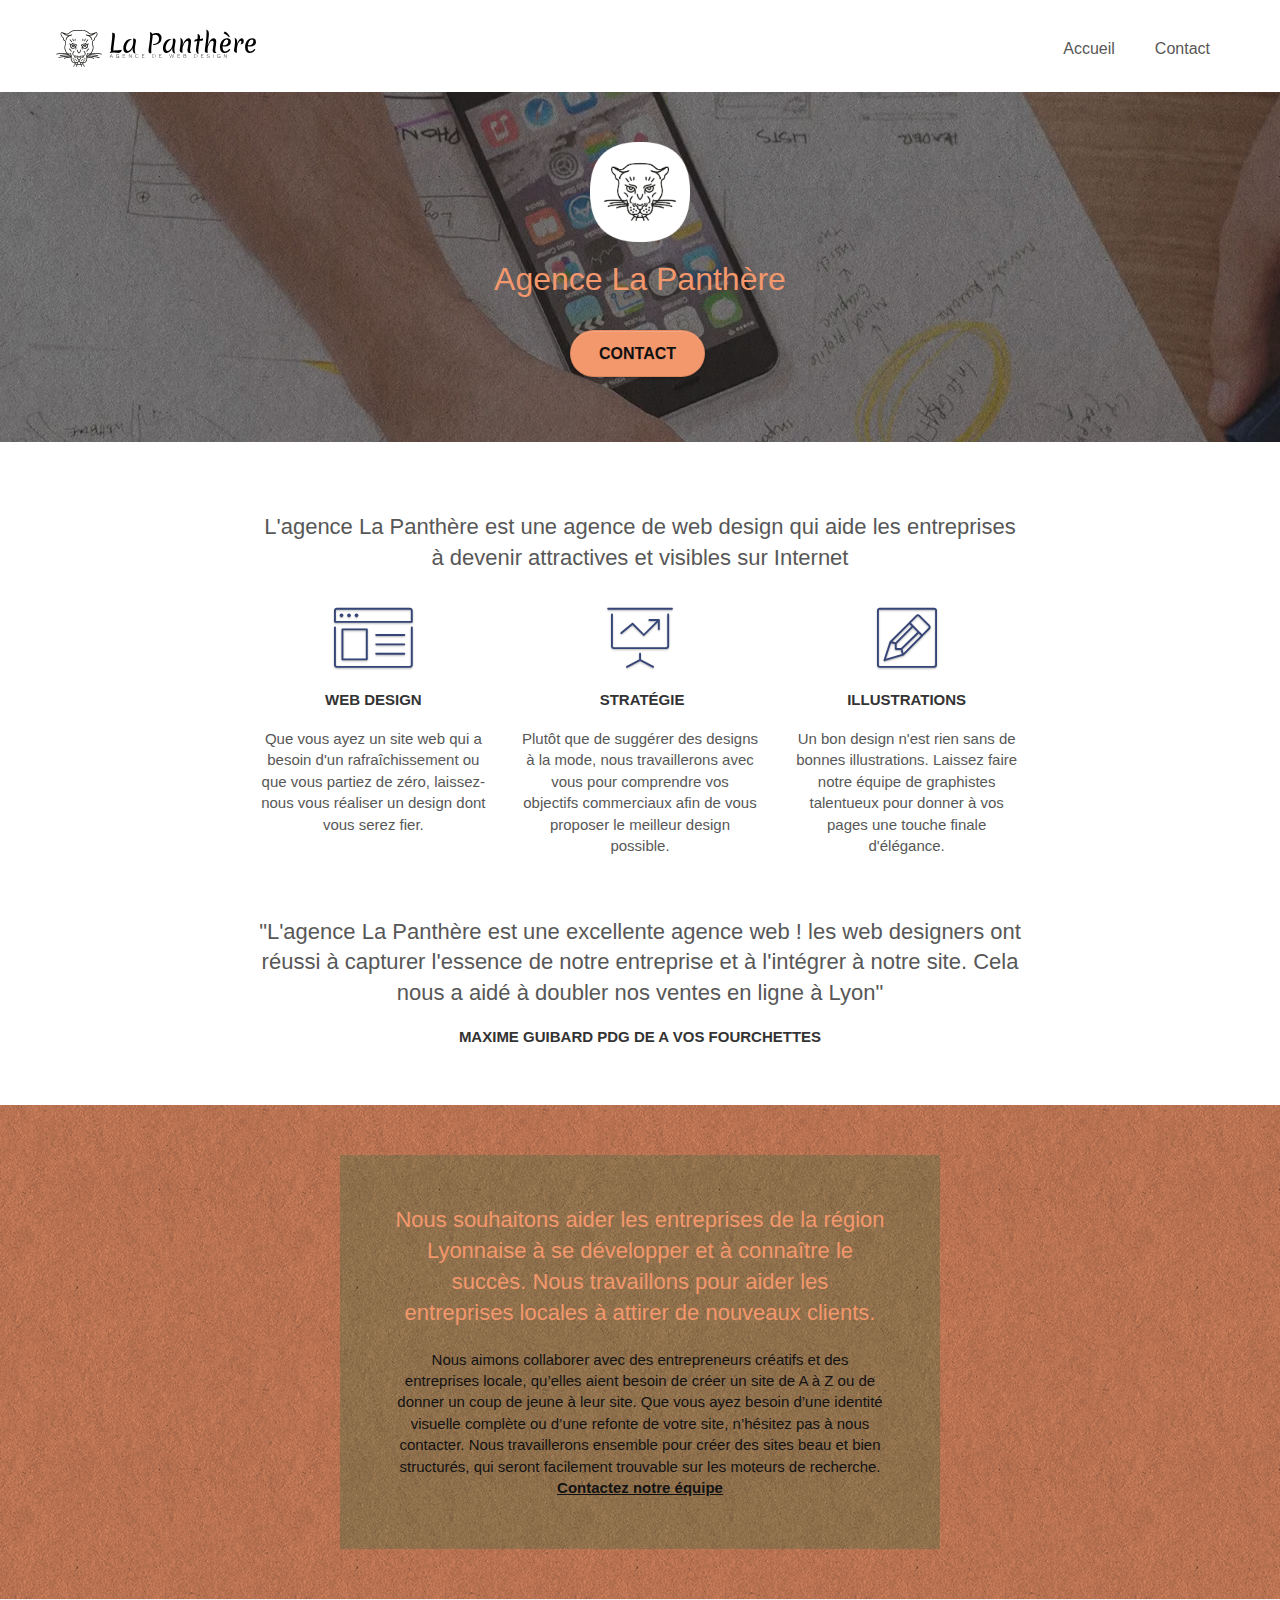
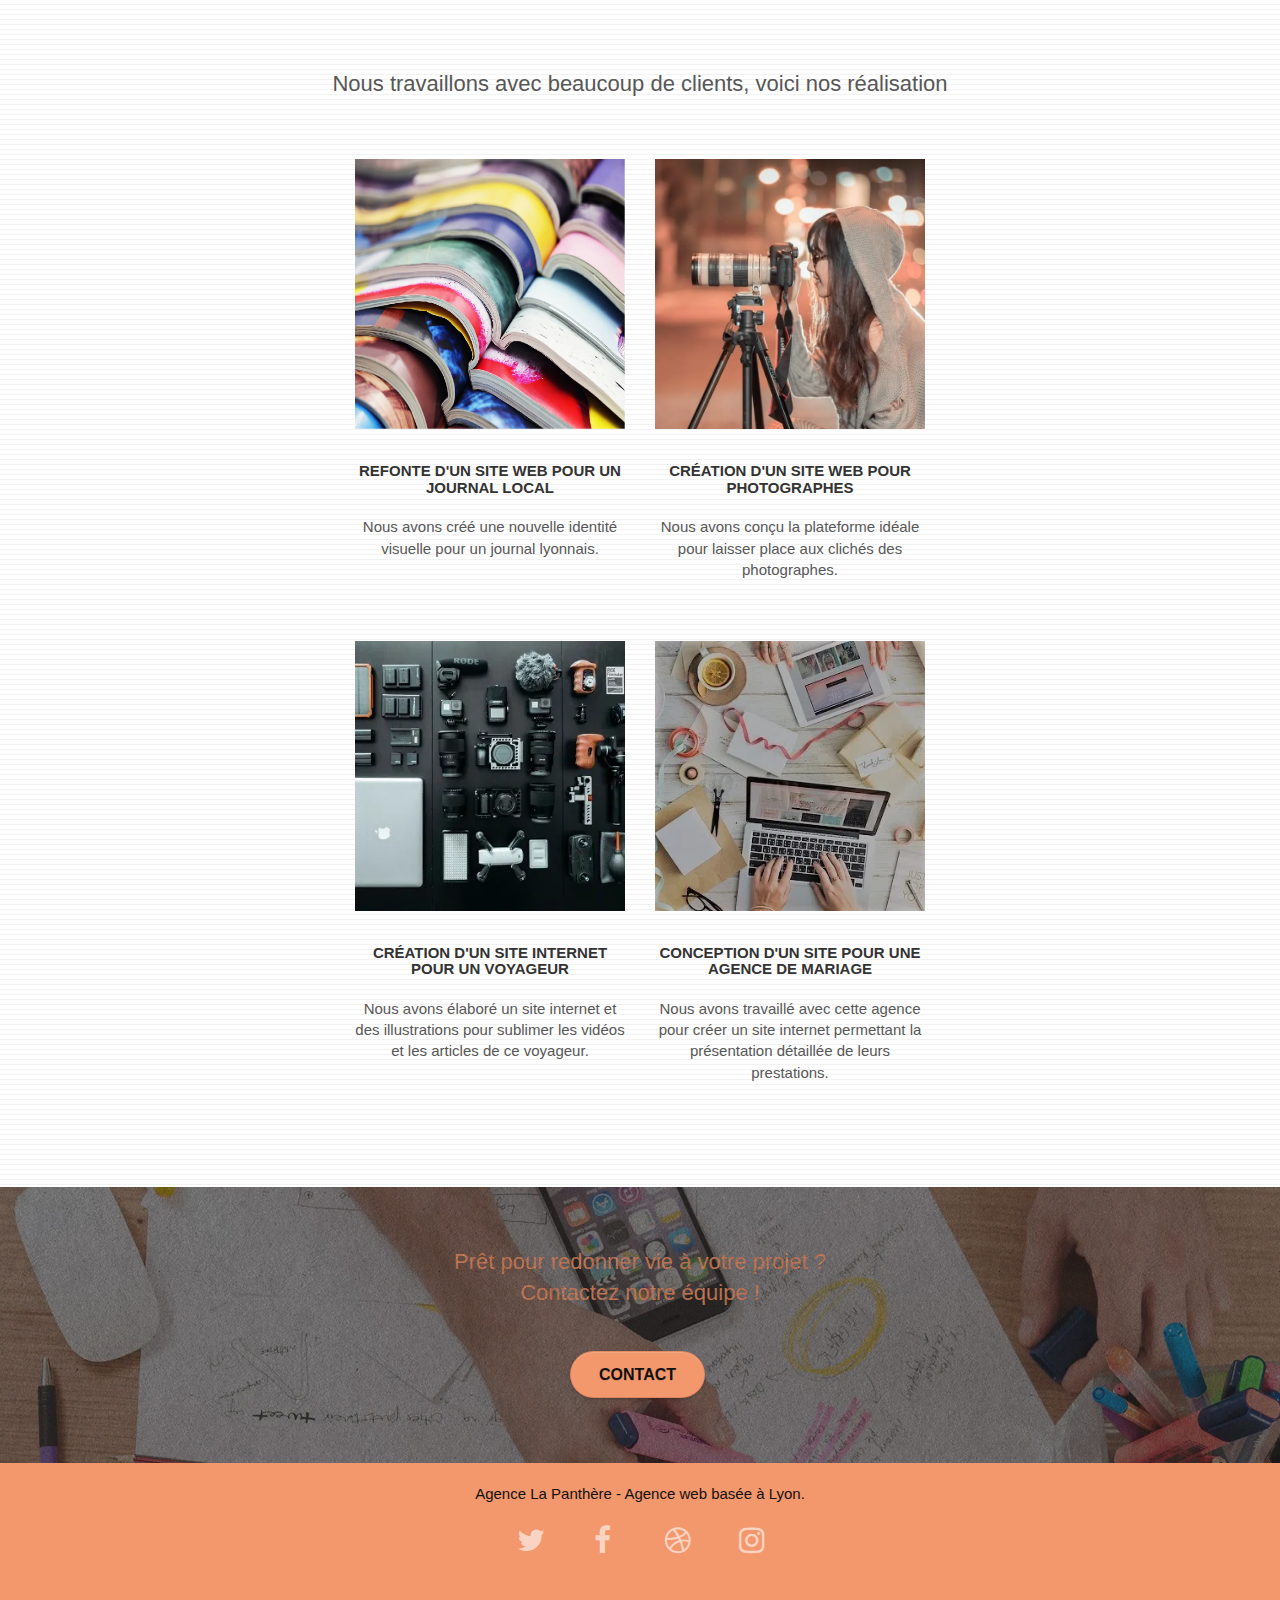
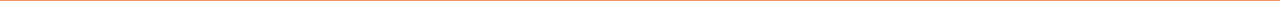
<file: index.html>
<!doctype html>
<html lang="fr">

<head>
	<meta charset="utf-8">
	<meta name="keywords" content="site web, site internet,agence design">
	<meta name="description"
		content="L'agence La Panthère est une agence de web design qui aide les entreprises à devenir attractives et visibles sur Internet. Attirez plus facilement de nouveaux clients ">
	<meta name="viewport" content="width=device-width, initial-scale=1.0, viewport-fit=cover">
	<link rel="shortcut icon" type="image/png" href="favicon.jpg">

	<link rel="stylesheet"  type="text/css" href="./css/bootstrap.css">
	<link rel="stylesheet"  type="text/css" href="style.css">
	<link rel="stylesheet"  type="text/css" href="./css/font-awesome.css">
	<link rel="stylesheet"  type="text/css" href="./css/et-line.css">

	<script src="./js/jquery-2.1.0.js" defer></script>
	<script src="./js/bootstrap.js" defer></script>
	<script src="./js/blocs.js" defer></script>
	<script src="./js/jquery.touchSwipe.js" defer></script>
	<!-- <script src="./js/gmaps.js" defer></script> -->

	<title>Découvrez la Meilleure agence Web Design! - Strategie Illustrations</title>


	<!-- Analytics -->

	<!-- Analytics END -->

</head>

<body>
	<!-- Principal conteneur -->
	<header>
		<!-- bloc-0 -->
		<div class="bloc bgc-white l-bloc " id="bloc-0">
			<div class="container bloc-sm">

				<nav class="navbar row">
					<div class="navbar-header">
						<a class="navbar-brand" href="index.html"><img src="img/agence-la-panthere-monochrome.svg"
								width="200" alt="web design logo agence web meilleure agence" height="40"></a>
					</div>
					<div class="collapse navbar-collapse navbar-1 special-dropdown-nav">
						<ul class="site-navigation nav navbar-nav">
							<li>
								<a href="index.html">Accueil</a>
							</li>
							<li>
								<a href="page2.html">Contact</a>
							</li>
						</ul>
					</div>
				</nav>
			</div>
		</div>
		<!-- bloc-0 END -->
	</header>

	<div>
		<!-- bloc-1-presentation -->
		<div class="bloc bgc-dark-slate-blue bg-banniere d-bloc bg-t-edge bloc-bg-texture texture-paper b-parallax"
			id="bloc-1-hero">
			<div class="container bloc-lg">
				<div class="row tight-width-whitespace">
					<div class="col-sm-12">
						<img src="img/logo.webp" class="center-block image-resize-mode" width="100" height="100"
							alt="Agence La Panthère, agence web, création logo">
						<h1 class="text-center hero-bloc-text tc-white ">
							Agence La Panthère
						</h1>
						<div class="text-center">
							<a href="page2.html" class="btn btn-lg btn-clean btn-rd cta-hero btn-atomic-tangerine"
								id="cta-hero">Contact</a>
						</div>
					</div>
				</div>
			</div>
		</div>
		<!-- bloc-1-presentation END -->

		<!-- bloc-2-services -->
		<div class="bloc bgc-white l-bloc" id="bloc-2-services">
			<div class="container bloc-md">
				<div class="row">
					<div class="col-sm-12 text-center">
						<h2>L'agence La Panthère est une agence de web design qui aide les entreprises <br> à devenir
							attractives et visibles sur Internet</h2>
					</div>
				</div>
				<div class="row voffset-lg med-width-whitespace">
					<div class="col-sm-4">
						<div class="text-center">
							<span class="et-icon-browser sm-shadow icon-dark-slate-blue icons icon-lg"></span>
						</div>
						<h3 class="mg-md text-center">
							Web design
						</h3>
						<p class="text-center ">
							Que vous ayez un site web qui a besoin d'un rafraîchissement ou que vous partiez de zéro,
							laissez-nous vous réaliser un design dont vous serez fier.
						</p>
					</div>
					<div class="col-sm-4">
						<div class="text-center">
							<span class="et-icon-presentation sm-shadow icon-dark-slate-blue icons icon-lg"></span>
						</div>
						<h3 class="mg-md text-center">
							&nbsp;Stratégie
						</h3>
						<p class="text-center ">
							Plutôt que de suggérer des designs à la mode, nous travaillerons avec vous pour comprendre
							vos objectifs commerciaux afin de vous proposer le meilleur design possible.<br>
						</p>
					</div>
					<div class="col-sm-4">
						<div class="text-center">
							<span class="et-icon-edit sm-shadow icon-dark-slate-blue icons icon-lg"></span>
						</div>
						<h3 class="mg-md text-center">
							Illustrations
						</h3>
						<p class="text-center ">
							Un bon design n'est rien sans de bonnes illustrations. Laissez faire notre équipe de
							graphistes talentueux pour donner à vos pages une touche finale d'élégance.
						</p>
					</div>
				</div>
				<div class="row voffset-lg voffset">
					<div class="col-xs-12 col-md-8 col-md-offset-2 text-center">
						<h2>"L'agence La Panthère est une excellente agence web ! les web designers ont réussi à
							capturer l'essence de notre entreprise et à l'intégrer à notre site. Cela nous a aidé à
							doubler nos ventes en ligne à Lyon" </h2>
						<h3>Maxime Guibard PDG de A vos Fourchettes</h3>
					</div>
				</div>
			</div>
		</div>
		<!-- bloc-2-services END -->

		<!-- bloc-3-what-i-do -->
		<div class="bloc tc-white bgc-atomic-tangerine bg-presentation d-bloc bloc-bg-texture texture-paper b-parallax"
			id="bloc-3-what-i-do">
			<div class="container bloc-lg">
				<div class="row tight-width-whitespace black-background">
					<div class="col-sm-12">
						<h2 class="mg-md text-center tc-white">Nous souhaitons aider les entreprises de la région
							Lyonnaise à se développer et à connaître le succès. Nous travaillons pour aider les
							entreprises locales à attirer de nouveaux clients.
						</h2>
						<p class="text-center white">
							Nous aimons collaborer avec des entrepreneurs créatifs et des entreprises locale, qu’elles
							aient besoin de créer un site de A à Z ou de donner un coup de jeune à leur site. Que vous
							ayez besoin d’une identité visuelle complète ou d’une refonte de votre site, n’hésitez pas à
							nous contacter. Nous travaillerons ensemble pour créer des sites beau et bien structurés,
							qui seront facilement trouvable sur les moteurs de recherche. <br>
							<a class="ltc-white bold-link" href="page2.html">Contactez notre équipe</a><br>
						</p>
					</div>
				</div>
			</div>
		</div>
		<!-- bloc-3-what-i-do END -->

		<!-- bloc-4-portfolio -->
		<div class="bloc bgc-white bg-lines-h2-bg bg-repeat l-bloc" id="bloc-4-portfolio">
			<div class="container bloc-lg">
				<div class="row">
					<div class="col-sm-12 text-center">
						<h2> Nous travaillons avec beaucoup de clients, voici nos réalisation </h2>
					</div>
				</div>
				<div class="row tight-width-whitespace portfolio-row">
					<div class="col-sm-6">
						<a href="#" data-lightbox="img/1.webp" data-gallery-id="gallery-1"
							data-caption="Refonte d'un site web pour un journal local" data-frame="snapshot-lb"><img
								src="img/1.webp" width="270" height="270"
								alt="Lyon web design logo agence web meilleure agence et refonte site web journal"
								class="img-responsive portfolio-thumb"></a>
						<h3 class="mg-md text-center">
							Refonte d'un site web pour un journal local
						</h3>
						<p class="text-center">
							Nous avons créé une nouvelle identité visuelle pour un journal lyonnais.
						</p>
					</div>
					<div class="col-sm-6">
						<a href="#" data-lightbox="img/2.webp" data-gallery-id="gallery-1"
							data-caption="Création d'un site web pour photographes" data-frame="snapshot-lb"><img
								src="img/2.webp" width="270" height="270" class="img-responsive portfolio-thumb"
								alt="lyon web design logo agence web meilleure agence, Création d'un site web pour photographes"></a>
						<h3 class="mg-md text-center">
							Création d'un site web pour photographes
						</h3>
						<p class="text-center">
							Nous avons conçu la plateforme idéale pour laisser place aux clichés des photographes.
						</p>
					</div>
				</div>
				<div class="row tight-width-whitespace portfolio-row">
					<div class="col-sm-6">
						<a href="#" data-lightbox="img/3.bwebp" data-gallery-id="gallery-1"
							data-caption="Création d'un site internet pour un voyageur" data-frame="snapshot-lb"><img
								src="img/3.webp" width="270" height="270" class="img-responsive portfolio-thumb"
								alt="Lyon web design logo agence web meilleure agence, Création d'un site web pour voyageur"></a>
						<h3 class="mg-md text-center">
							Création d'un site internet pour un voyageur
						</h3>
						<p class="text-center">
							Nous avons élaboré un site internet et des illustrations pour sublimer les vidéos et les
							articles de ce voyageur.
						</p>
					</div>
					<div class="col-sm-6">
						<a href="#" data-lightbox="img/4.webp" data-gallery-id="gallery-1"
							data-caption="Conception d'un site pour une agence de mariage" data-frame="snapshot-lb"><img
								src="img/4.webp" width="270" height="270" class="img-responsive portfolio-thumb"
								alt="Lyon web design logo agence web meilleure agence, Création d'un site web pour agence de mariage"></a>
						<h3 class="mg-md text-center">
							Conception d'un site pour une agence de mariage
						</h3>
						<p class="text-center">
							Nous avons travaillé avec cette agence pour créer un site internet permettant la
							présentation détaillée de leurs prestations.
						</p>
					</div>
				</div>
			</div>
		</div>
		<!-- bloc-4-portfolio END -->

		<!-- bloc-5-cta -->
		<div class="bloc bgc-dark-slate-blue bg-banniere d-bloc bloc-bg-texture texture-paper" id="bloc-5-cta">
			<div class="container bloc-lg">
				<div class="row">
					<h2 class="mg-md text-center tc-white">
						Prêt pour redonner vie à votre projet ?<br>Contactez notre équipe !
					</h2>
					<div class="col-sm-12 text-center">
						<a href="page2.html"
							class="btn btn-atomic-tangerine btn-clean btn-rd btn-lg cta-hero">Contact</a>
					</div>
				</div>
			</div>
		</div>
		<!-- bloc-5-cta END -->
	</div>

	<!-- Footer - bloc-8 -->
	<footer>
		<div class="bloc bgc-atomic-tangerine d-bloc" id="bloc-8">
			<div class="container bloc-sm">
				<div class="row">
					<div class="col-sm-12">
						<p class="text-center white">
							Agence La Panthère - Agence web basée à Lyon.<br>
						</p>
						<div class="row social">
							<div class="col-sm-3">
								<div class="text-center">
									<a class="social" href="www.twitter.com" aria-label="twitter"><span
											class="fa fa-twitter icon-md"></span> </a>
								</div>
							</div>
							<div class="col-sm-3">
								<div class="text-center">
									<a class="social" href="www.facebook.com" aria-label="facebook"><span
											class="fa fa-facebook icon-md"></span></a>
								</div>
							</div>
							<div class="col-sm-3">
								<div class="text-center">
									<a class="social" href="www.dribble.com" aria-label="dribble"><span
											class="fa fa-dribbble icon-md"></span></a>
								</div>
							</div>
							<div class="col-sm-3">
								<div class="text-center">
									<a class="social" href="www.instagram.com" aria-label="instagram"><span
											class="fa fa-instagram icon-md"></span></a>
								</div>
							</div>

						</div>
					</div>
				</div>
			</div>
		</div>
	</footer>
	<!-- Footer - bloc-8 END -->

	<!-- Principal conteneur END -->
</body>

</html>
</file>
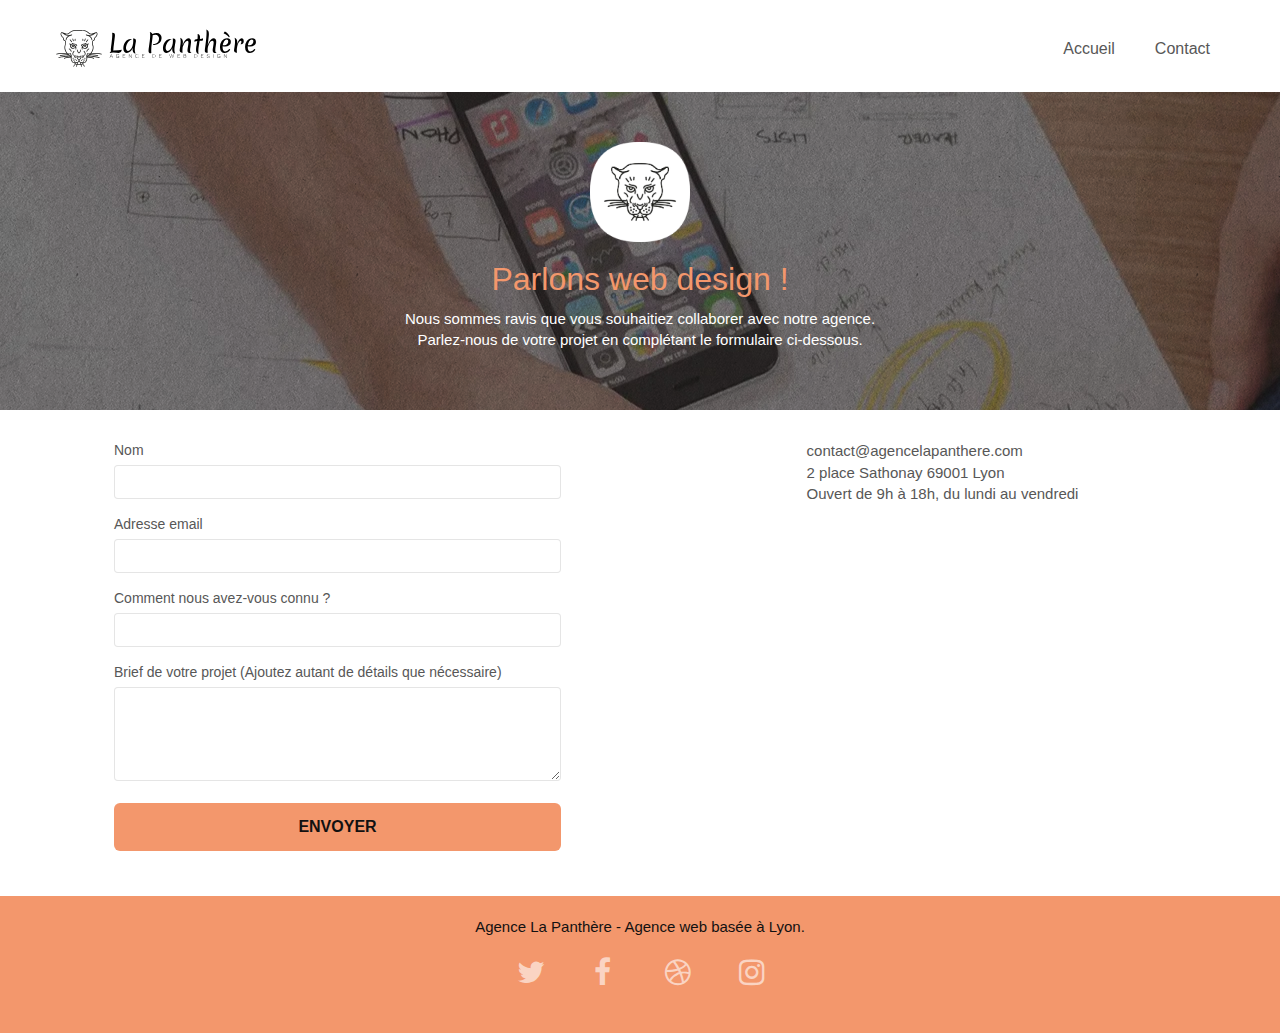
<file: page2.html>
<!doctype html>
<html lang="fr">

<head>
	<meta charset="utf-8">
	<meta name="keywords" content="site web, site internet,agence design">
	<meta name="description"
		content="L'agence La Panthère est une agence de web design qui aide les entreprises à devenir attractives et visibles sur Internet. Attirez plus facilement de nouveaux clients ">
	<meta name="viewport" content="width=device-width, initial-scale=1.0, viewport-fit=cover">
	<link rel="shortcut icon" type="image/png" href="favicon.jpg">

	
	<link rel="stylesheet"  type="text/css" href="./css/bootstrap.css">
	<link rel="stylesheet"  type="text/css" href="style.css">
	<link rel="stylesheet"  type="text/css" href="./css/font-awesome.css">
	<link rel="stylesheet"  type="text/css" href="./css/et-line.css">


	<script src="./js/jquery-2.1.0.js" defer></script>
	<script src="./js/bootstrap.js" defer></script>
	<script src="./js/blocs.js" defer></script>
	<script src="./js/jqBootstrapValidation.js" defer></script>
	<script src="./js/formHandler.js" defer></script>
	<title>Découvrez la Meilleure agence Web Design! - Strategie Illustrations</title>


	<!-- Analytics -->

	<!-- Analytics END -->

</head>

<body>
	<!-- Principal conteneur -->
	<header>
		<!-- bloc-0 -->
		<div class="bloc bgc-white l-bloc " id="bloc-0">
			<div class="container bloc-sm">

				<nav class="navbar row">
					<div class="navbar-header">
						<a class="navbar-brand" href="index.html"><img src="img/agence-la-panthere-monochrome.svg"
								width="200" alt="web design logo agence web meilleure agence" height="40"></a>
					</div>
					<div class="collapse navbar-collapse navbar-1 special-dropdown-nav">
						<ul class="site-navigation nav navbar-nav">
							<li>
								<a href="index.html">Accueil</a>
							</li>
							<li>
								<a href="page2.html">Contact</a>
							</li>
						</ul>
					</div>
				</nav>
			</div>
		</div>
		<!-- bloc-0 END -->
	</header>

	<div>
		<!-- bloc-6 -->
		<div class="bloc bgc-dark-slate-blue bg-banniere d-bloc bg-t-edge bloc-bg-texture texture-paper b-parallax"
		id="bloc-1-hero">
		<div class="container bloc-lg">
			<div class="row tight-width-whitespace">
				<div class="col-sm-12">
					<img src="img/logo.webp" class="center-block image-resize-mode" width="100" height="100"
						alt="Agence La Panthère, agence web, création logo">
						<h1 class="text-center hero-bloc-text tc-white ">
							Parlons web design !
						</h1>
						<p class="text-center b-white ">
							Nous sommes ravis que vous souhaitiez collaborer avec notre agence.<br>
							Parlez-nous de votre projet en complétant le formulaire ci-dessous.
						</p>
					</div>
				</div>
			</div>
		</div>
	</div>
		<!-- bloc-6 END -->

		<!-- bloc-7 -->
		<div class="bloc bgc-white l-bloc" id="bloc-7">
			<div class="formulaire">
				<div class="row">
					<div class="col-sm-6">
						<form id="form_1" novalidate data-success-msg="Your message has been sent."
							data-fail-msg="Sorry it seems that our mail server is not responding, Sorry for the inconvenience!">
							<div class="form-group">
								<label for="name">
									Nom
								</label>
								<input type="text" id="name" class="form-control">

							</div>
							<div class="form-group">
								<label for="email">
									Adresse email
								</label>
								<input type="text" id="email" class="form-control">
							</div>
							<div class="form-group">
								<label for="input_504">
									Comment nous avez-vous connu ?
								</label>
								<input type="text" id="input_504" class="form-control">
							</div>
							<div class="form-group">
								<label for="message">
									Brief de votre projet (Ajoutez autant de détails que nécessaire)<br>
								</label>
								<textarea id="message" class="form-control" rows="4" cols="50"></textarea>
							</div>
							<button class="bloc-button btn btn-lg btn-block cta-hero btn-atomic-tangerine"
								type="submit">
								Envoyer
							</button>
						</form>
					</div>
					<div class="col-sm-6">
						<p>
							contact@agencelapanthere.com<br>2 place Sathonay 69001 Lyon<br>Ouvert de 9h à 18h, du lundi
							au vendredi<br>
						</p>
						<iframe title="carte" src="https://www.google.com/maps/embed?pb=!1m18!1m12!1m3!1d2783.083137365217!2d4.8279786154173685!3d45.76952407910568!2m3!1f0!2f0!3f0!3m2!1i1024!2i768!4f13.1!3m3!1m2!1s0x47f4eb020f3664e9%3A0x13e3d71752922c1f!2s2%20Pl.%20Sathonay%2C%2069001%20Lyon!5e0!3m2!1sfr!2sfr!4v1667779892421!5m2!1sfr!2sfr" width="400" height="250" style="border:0;" allowfullscreen="" loading="lazy" referrerpolicy="no-referrer-when-downgrade"></iframe>
					</div>
			</div>
		</div>
		<!-- bloc-7 END -->

	</div>

	<!-- Footer - bloc-8 -->
	<footer>
		<div class="bloc bgc-atomic-tangerine d-bloc" id="bloc-8">
			<div class="container bloc-sm">
				<div class="row">
					<div class="col-sm-12">
						<p class="text-center white">
							Agence La Panthère - Agence web basée à Lyon.<br>
						</p>
						<div class="row social">
							<div class="col-sm-3">
								<div class="text-center">
									<a class="social" href="www.twitter.com" aria-label="twitter"><span
											class="fa fa-twitter icon-md"></span> </a>
								</div>
							</div>
							<div class="col-sm-3">
								<div class="text-center">
									<a class="social" href="www.facebook.com" aria-label="facebook"><span
											class="fa fa-facebook icon-md"></span></a>
								</div>
							</div>
							<div class="col-sm-3">
								<div class="text-center">
									<a class="social" href="www.dribble.com" aria-label="dribble"><span
											class="fa fa-dribbble icon-md"></span></a>
								</div>
							</div>
							<div class="col-sm-3">
								<div class="text-center">
									<a class="social" href="www.instagram.com" aria-label="instagram"><span
											class="fa fa-instagram icon-md"></span></a>
								</div>
							</div>
						</div>
					</div>
				</div>
			</div>
		</div>
	</footer>
	<!-- Footer - bloc-8 END -->
	<!-- Principal conteneur END -->
</body>

</html>
</file>
<file: style.css>
body {
    padding:0;
    background:#FFF;
    overflow-x:hidden;
    -webkit-font-smoothing:antialiased;
    -moz-osx-font-soothing:grayscale;
    width:100%
    }
    
    header {
    width:100%
    }
    
    button {
    transition:all .3s ease-in-out;
    outline:none;
    }
    
    
    #page-loading-blocs-notifaction {
    position:fixed;
    top:0;
    bottom:0;
    width:100%;
    z-index:100000;
    background:#FFFF url(img/pageload-spinner.gif) no-repeat center center
    }
    
    .bloc {
    width:100%;
    clear:both;
    background:50% 50% no-repeat;
    padding:0 50px;
    -webkit-background-size:cover;
    -moz-background-size:cover;
    -o-background-size:cover;
    background-size:cover;
    position:relative
    }
    
    .bloc .container {
    padding-left:0;
    padding-right:0
    }
    
    .bloc-sm {
    padding:20px 50px
    }
    
    .bg-t-edge,.bg-repeat {
    -webkit-background-size:auto;
    -moz-background-size:auto;
    -o-background-size:auto;
    background-size:auto;
    }
    
    .bg-repeat {
    background:repeat
    }
    
    .bg-t-edge {
    background:top no-repeat
    }
    
    .bloc-bg-texture::before {
    content:"";
    background-size:2px 2px;
    position:absolute;
    top:0;
    bottom:0;
    left:0;
    right:0
    }
    
    .texture-paper::before {
    background:url(img/texture-paper.webp);
    background-size:280px 280px
    }
    
    .b-parallax {
    background-attachment:fixed
    }d-bloc
    
    .d-bloc {
    color:rgba(255,255,255,.7)
    }
    
    
    .d-bloc .icon-round,.d-bloc .icon-square,.d-bloc .icon-rounded,.d-bloc .icon-semi-rounded-a,.d-bloc .icon-semi-rounded-b {
    border-color:rgba(255,255,255,.9)
    }
    
    .d-bloc .divider-h span {
    border-color:rgba(255,255,255,.2)
    }
    
    .d-bloc .a-btn,.d-bloc .navbar a,.d-bloc .navbar-brand,.d-bloc a .icon-sm,.d-bloc a .icon-md,.d-bloc a .icon-lg,.d-bloc a .icon-xl,.d-bloc h1 a,.d-bloc h2 a,.d-bloc h3 a,.d-bloc h4 a,.d-bloc h5 a,.d-bloc h6 a,.d-bloc p a {
    color:rgba(255,255,255,.6)
    }
    
    
    .d-bloc .navbar-toggle .icon-bar {
    background:rgba(255,255,255,1)
    }
    
    .voffset {
    margin-top:30px
    }
    
    .row-no-gutters {
    margin-right:0;
    margin-left:0
    }
    
    .row.row-no-gutters > [class^="col-"],.row.row-no-gutters > [class*=" col-"] {
    padding-right:0;
    padding-left:0
    }
    
    #bloc-1-hero h1 {
    font-size:32px
    }
    
    .navbar {
    margin-bottom:0;
    z-index:1
    }
    
    .navbar-brand {
    height:auto;
    padding:3px 15px;
    font-size:25px;
    font-weight:400;
    font-weight:600;
    line-height:44px
    }
    
    .navbar-brand img {
    max-height:200px;
    margin:0 5px 0 0;
    display:inline
    }
    
    .navbar-brand img[src$=svg] {
    min-width:100px
    }
    
    .nav-center .navbar-brand img {
    margin:0
    }
    
    .navbar .nav {
    padding-top:2px;
    margin-right:-16px;
    float:right;
    z-index:1
    }
    
    .nav > li {
    float:left;
    margin-top:4px;
    font-size:16px
    }
    
    .navbar-nav .open .dropdown-menu > li > a {
    text-align:inherit
    }
    
  
    .navbar-toggle {
    margin:10px 10px 0 0;
    border:0
    }
    
    
    .navbar-toggle .icon-bar {
    background-color:rgba(0,0,0,.5);
    width:26px
    }
    
    .nav-invert .navbar .nav {
    float:left
    }
    
    .nav-invert .navbar-header,.nav-invert .navbar-brand {
    float:right;
    position:relative;
    z-index:2
    }
    
    .nav > li > .dropdown a {
    background:none!important;
    display:block;
    padding:14px 15px
    }
    
    nav .caret {
    margin:0 5px
    }
    
    .dropdown-menu .dropdown-menu {
    top:-8px;
    left:100%
    }
    
    .dropdown-menu .dropmenu-flow-right {
    top:100%;
    left:0;
    margin-left:-1px;
    border-top-left-radius:0;
    border-top-right-radius:0
    }
    
    .dropdown-menu .dropdown span {
    border:4px solid #000;
    border-top-color:transparent;
    border-right-color:transparent;
    border-bottom-color:transparent;
    margin:6px -5px 0 0;
    float:right
    }
    
    .mg-md {
    margin-top:10px;
    margin-bottom:20px
    }
    
    .mg-lg {
    margin-top:10px;
    margin-bottom:40px
    }
    
    .btn {
    margin:0 5px 5px 0
    }
    
    .btn.pull-right {
    margin:0 0 5px 5px
    }
    
      
    .btn-rd {
    border-radius:40px
    }
    
    .btn-clean {
    border:1px solid rgba(0,0,0,.08);
    border-bottom-color:rgba(0,0,0,.1);
    text-shadow:0 1px 0 rgba(0,0,1,.1);
    box-shadow:0 1px 3px rgba(0,0,1,.25),inset 0 1px 0 0 rgba(255,255,255,.15)
    }
    
    .icon-md {
    font-size:30px!important
    }
    
    .icon-lg {
    font-size:60px!important
    }
    
    .sm-shadow {
    text-shadow:0 1px 2px rgba(0,0,0,.3)
    }
    
    .panel-sq,.panel-sq .panel-heading,.panel-sq .panel-footer {
    border-radius:0
    }
    
    .panel-rd {
    border-radius:30px
    }
    
    .panel-rd .panel-heading {
    border-radius:29px 29px 0 0
    }
    
    .panel-rd .panel-footer {
    border-radius:0 0 29px 29px
    }
    
    .form-control {
    border-color:rgba(0,0,0,.1);
    box-shadow:none
    }
    
    .scrolltotop {
    width:40px;
    height:40px;
    position:fixed;
    bottom:20px;
    right:20px;
    opacity:0;
    z-index:500;
    transition:all .3s ease-in-out
    }
    
    .scrolltotop span {
    margin-top:6px
    }
    
    .showscrolltop {
    font-size:14px;
    opacity:1
    }
    
    a[data-lightbox] {
    position:relative;
    display:block;
    text-align:center
    }
    
    
    #lightbox-modal {
    display:flex;
    align-items:center
    }
    
    #lightbox-modal .modal-dialog {
    width:90%;
    max-width:900px;
    margin:0 auto
    }
    
    #lightbox-modal .modal-dialog img {
    max-height:90vh;
    margin:0 auto
    }
    
    .lightbox-caption {
    padding:20px;
    color:#FFF;
    background:rgba(0,0,0,.5);
    position:absolute;
    left:15px;
    right:15px;
    bottom:5px
    }
    
    .close-lightbox {
    color:#FFF;
    font-size:30px;
    position:absolute;
    top:20px;
    right:20px;
    z-index:20;
    background:rgba(0,0,0,.5);
    border:none;
    line-height:30px;
    padding:0 9px 5px;
    opacity:.3
    }
        
    .next-lightbox,.prev-lightbox {
    font-size:20px;
    color:rgba(255,255,255,.9);
    background:rgba(0,0,0,.5);
    transition:all .2s ease-in-out;
    position:absolute;
    top:45%;
    z-index:1;
    opacity:.4
    }
    
    .next-lightbox {
    padding:6px 8px 1px 13px;
    right:25px
    }
    
    .prev-lightbox {
    padding:6px 13px 1px 10px;
    left:25px
    }
    
    .snapshot-lb .modal-body {
    padding-bottom:45px
    }
    
    .snapshot-lb .lightbox-caption {
    padding:0;
    color:rgba(0,0,0,.5);
    background:none
    }
    
    h1,h2,h3,h4,h5,h6,p,label,.btn,a {
    font-family:"helvetica";
    font-weight:400;
    color:#575757!important
    }
    
    .container {
    max-width:1400px
    }
    
    .hero-bloc-text {
    font-size:38px
    }
    
    .hero-bloc-text-sub {
    font-size:36px
    }
    
    .statement-bloc-text {
    line-height:26px;
    font-style:italic;
    font-size:20px;
    text-align:center;
    font-weight:lighter;
    max-width:520px;
    margin:auto
    }
    
    p {
    font-size:15px;
    display:flex;
    flex-wrap:wrap;
    justify-content:center
    }
    
    .tight-width-whitespace {
    max-width:600px;
    margin:auto
    }
    
    .h1 {
    font:20px "Open Sans"
    }
    
    .cta-hero {
    margin-top:22px;
    color:#FFF!important;
    text-transform:uppercase;
    padding:12px 28px;
    font-size:16px;
    font-weight:700
    }
    
    .social {
    max-width:400px;
    margin:10px 10px 25px 10px
    }
    
    h2 {
    font-size:22px;
    line-height:1.4em
    }
    
    h3 {
    font-size:15px;
    text-transform:uppercase;
    font-weight:700;
    color:#333!important
    }
    
    .med-width-whitespace {
    max-width:800px;
    margin:auto;
    box-shadow:0 0 0 #000
    }
    
    .icons {
    margin-bottom:14px;
    margin-top:24px
    }
    
    .portfolio-thumb {
    margin-bottom:24px
    }
    
    .portfolio-row {
    margin-bottom:44px;
    margin-top:50px
    }
    
    .avatar {
    box-shadow:0 4px 9px rgba(0,0,0,0.3)
    }
    
    
    .bold-link {
    font-weight:900;
    text-decoration:underline!important
    }
    
    .bgc-white {
    background-color:#FFF
    }
    
    .bgc-dark-slate-blue {
    background-color:#364577
    }
    
    .bgc-atomic-tangerine {
    background-color:#F3976C
    }
    
    .btn-atomic-tangerine {
    background:#F3976C;
    color:rgb(18, 17, 17)!important;
    margin-bottom: 15px;
    }
    
    .btn-atomic-tangerine:hover {
    background:#c27956!important;
    color:#FFF!important
    }
    
    .bg-dots-bg {
    background-image:url(img/dots-bg.webp)
    }
    
    .bg-lines-h2-bg {
    background-image:url(img/lines-h2-bg.webp)
    }
    
    .bg-banniere {
    background-image:url(img/agence-la-panthere.webp)
    }
    
    .bg-presentation {
    background-image:url(img/image-de-presentationt.webp)
    }
    
    .col-sm-12 {
    display:flex;
    flex-direction:column;
    align-content:space-around;
    align-items:center;
    color:#fff
    }
    
    li {
    padding-right:10px
    }
    
    .collapse.navbar-collapse.navbar-1.special-dropdown-nav {
    display:flex
    }
    
    .formulaire {
    padding:30px 0
    }
    
    iframe {
    margin-top:20px;
    margin-left:20px
    }
    
    .bloc-lg,.bloc-md {
    padding:50px
    }
    
    .d-bloc .panel,.d-bloc .panel,.l-bloc {
    color:rgba(0,0,0,.5)
    }

    
    .d-bloc .panel icon,.l-bloc .icon-round,.l-bloc .icon-square,.l-bloc .icon-rounded,.l-bloc .icon-semi-rounded-a,.l-bloc .icon-semi-rounded-b {
    border-color:rgba(0,0,0,.7)
    }
    
    .d-bloc .panel .divider-h span,.d-bloc .panel .divider-h span,.l-bloc .divider-h span {
    border-color:rgba(0,0,0,.1)
    }
    
    .d-bloc .panel .a-btn,.d-bloc .panel .a-btn,.l-bloc .a-btn,.l-bloc .navbar a,.l-bloc .navbar-brand,.l-bloc a .icon-sm,.l-bloc a .icon-md,.l-bloc a .icon-lg,.l-bloc a .icon-xl,.l-bloc h1 a,.l-bloc h2 a,.l-bloc h3 a,.l-bloc h4 a,.l-bloc h5 a,.l-bloc h6 a,.l-bloc p a,.l-bloc .navbar-toggle .icon-bar {
    color:rgba(0,0,0,.6)
    }
    
    h1,h4 {
    color:#333!important
    }
    
    .white,.ltc-white {
    color:rgb(18, 17, 17)!important;
    }
    
    .tc-white,.ltc-atomic-tangerine {
    color:#F3976C!important
    }
    
    .icon-dark-slate-blue {
        color: #364577!important;
        border-color: #364577!important;
    }

    .row.social {
        display: flex;
    }

    .row .col-sm-6 {
        display: flex;
        flex-wrap: wrap;
        flex-direction: column;
        align-items: center;
    }
    p.text-center.b-white {
        color: white !important;
    }

    @media (min-width: 768px) {
    .site-navigation {
    position:absolute;
    top:50%;
    right:20px;
    transform:translate(0,-50%);
    -webkit-transform:translateY(-50%)
    }
    
    .nav > li .dropdown-menu a,.nav > li .dropdown-menu a:hover {
    color:#484848
    }
    
    .nav-invert .site-navigation {
    left:0;
    right:0
    }
    
    .nav-center {
    text-align:center
    }
    
    .nav-center .navbar-header {
    width:100%
    }
    
    .nav-center .navbar-header,.nav-center .navbar-brand,.nav-center .nav > li {
    float:none;
    display:inline-block
    }
    
    .nav-center .site-navigation {
    position:relative;
    width:100%;
    right:0;
    margin-right:0;
    margin-top:20px
    }
    
    .nav-center.mini-nav .navbar-toggle {
    float:none;
    margin:10px auto 0
    }

    .black-background {
        background-color:rgba(165,147,99,0.7);
        padding:40px
        }
    }
    
    @media (max-width: 1024px) {
    .bloc {
    padding-left:20px;
    padding-right:20px
    }
    
    .bloc.full-width-bloc,.bloc-tile-2.full-width-bloc .container,.bloc-tile-3.full-width-bloc .container,.bloc-tile-4.full-width-bloc .container {
    padding-left:0;
    padding-right:0
    }
    }
    
    @media (max-width: 992px) and (min-width: 768px) {
    .navbar .nav {
    max-width:80%
    }
    
    .nav-center.navbar .nav {
    max-width:100%
    }
    }
    
    @media only screen and (min-width: 768px) and (max-width: 1024px) and (orientation: landscape) {
    .b-parallax {
    background-attachment:scroll
    }
    }
    
    @media only screen and (min-width: 1024px) and (max-width: 1366px) and (-webkit-min-device-pixel-ratio: 1.5) {
    .b-parallax {
    background-attachment:scroll
    }
    }
    
    @media (max-width: 991px) {
    .container {
    width:100%
    }
    
    .b-parallax {
    background-attachment:scroll
    }
    
    body,#hero-bloc {
    overflow-x:hidden;
    position:relative
    }
    
    
    .bloc-group,.bloc-group .bloc {
    display:block;
    width:100%
    }
    
    .bloc-fill-screen .fill-bloc-top-edge,.bloc-fill-screen .fill-bloc-bottom-edge {
    padding:0 20px;
    }
    }
    
    @media (max-width: 767px) {
      
    h1,h2,h3,h4,h5,h6,p,#disqus_thread {
    padding-left:10px!important;
    padding-right:10px!important
    }
        
    
    .navbar.row {
    margin-left:0;
    margin-right:0
    }
    
    .site-navigation {
    position:inherit;
    transform:none;
    -webkit-transform:none;
    -ms-transform:none
    }
    
    .nav > li {
    margin-top:0;
    text-align:left;
    padding-left:15px;
    }
    
    .nav > li:hover {
    background:rgba(0,0,0,.08)
    }
    
    .dropdown .dropdown a .caret {
    float:none;
    margin:5px 0 0 10px;
    border:4px solid #000;
    border-bottom-color:transparent;
    border-right-color:transparent;
    border-left-color:transparent
    }

    #hero-bloc .navbar .nav {
    background:rgba(0,0,0,.8)
    }
    
    #hero-bloc .navbar .nav a {
    color:rgba(255,255,255,.6)
    }
    
    .hero {
    padding:50px 0
    }
    
    .hero-nav {
    left:-1px;
    right:-1px
    }
    
    .navbar-collapse {
    padding:0;
    overflow-x:hidden;
    -webkit-box-shadow:none;
    box-shadow:none
    }
    
    .navbar-brand img {
    max-height:40px;
    width:auto
    }
    
    .nav-invert .navbar-header {
    float:none;
    width:100%
    }
    
    .nav-invert .navbar-toggle {
    float:left;
    margin-left:10px
    }
    
    .bloc-xxl,.bloc-xl,.bloc-lg {
    padding:40px 0
    }
    
    .a-block {
    padding:0 10px
    }

    .btn-dwn {
    display:none
    }
    
    .voffset {
    margin-top:5px
    }
    
    .voffset-md {
    margin-top:20px
    }
    
    .voffset-lg {
    margin-top:30px
    }
    
    form {
    padding:5px
    }
    
    .close-lightbox {
    display:inline-block
    }
    
    .blocsapp-device-iphone5 {
    background-size:216px 425px;
    padding-top:60px;
    width:216px;
    height:425px
    }
    
    .blocsapp-device-iphone5 img {
    width:180px;
    height:320px
    }
    
    .bloc-mob-center-text {
    text-align:center
    }
    
    .bloc,.bloc-sm,.bloc-md,.bloc-tile-2 .container,.bloc-tile-3 .container,.bloc-tile-4 .container,.bloc-fill-screen .fill-bloc-top-edge,.bloc-fill-screen .fill-bloc-bottom-edge {
    padding-left:0;
    padding-right:0
    }
    .col-sm-6{
    display: flex;
    flex-wrap: wrap;
    justify-content: center;
    }
h2{
    font-size: 15px;
    padding: 0 5px;
}

.navbar-header {
    display: flex;
    align-items: center;
    justify-content: space-around;
    }

    .collapse.navbar-collapse.navbar-1.special-dropdown-nav {
        display: flex;
        justify-content: space-between;
    }
    .row {
      margin: 0;
    }

    iframe {
        margin: 0;
        width: 350px;
    }
}
    @media (max-width: 400px) {
    .bloc {
    padding-left:0;
    padding-right:0
    }
    }
</file>
<file: css/et-line.css>
@font-face {
    font-family: et-line;
    src: url(../fonts/et-line.eot);
    src: url(../fonts/et-line.eot?#iefix) format('embedded-opentype'), url(../fonts/et-line.woff) format('woff'), url(../fonts/et-line.ttf) format('truetype'), url(../fonts/et-line.svg#et-line) format('svg');
    font-weight: 400;
    font-style: normal;
    font-display: swap;
}

.et-icon-adjustments,
.et-icon-alarmclock,
.et-icon-anchor,
.et-icon-aperture,
.et-icon-attachment,
.et-icon-bargraph,
.et-icon-basket,
.et-icon-beaker,
.et-icon-bike,
.et-icon-book-open,
.et-icon-briefcase,
.et-icon-browser,
.et-icon-calendar,
.et-icon-camera,
.et-icon-caution,
.et-icon-chat,
.et-icon-circle-compass,
.et-icon-clipboard,
.et-icon-clock,
.et-icon-cloud,
.et-icon-compass,
.et-icon-desktop,
.et-icon-dial,
.et-icon-document,
.et-icon-documents,
.et-icon-download,
.et-icon-dribbble,
.et-icon-edit,
.et-icon-envelope,
.et-icon-expand,
.et-icon-facebook,
.et-icon-flag,
.et-icon-focus,
.et-icon-gears,
.et-icon-genius,
.et-icon-gift,
.et-icon-global,
.et-icon-globe,
.et-icon-googleplus,
.et-icon-grid,
.et-icon-happy,
.et-icon-hazardous,
.et-icon-heart,
.et-icon-hotairballoon,
.et-icon-hourglass,
.et-icon-key,
.et-icon-laptop,
.et-icon-layers,
.et-icon-lifesaver,
.et-icon-lightbulb,
.et-icon-linegraph,
.et-icon-linkedin,
.et-icon-lock,
.et-icon-magnifying-glass,
.et-icon-map,
.et-icon-map-pin,
.et-icon-megaphone,
.et-icon-mic,
.et-icon-mobile,
.et-icon-newspaper,
.et-icon-notebook,
.et-icon-paintbrush,
.et-icon-paperclip,
.et-icon-pencil,
.et-icon-phone,
.et-icon-picture,
.et-icon-pictures,
.et-icon-piechart,
.et-icon-presentation,
.et-icon-pricetags,
.et-icon-printer,
.et-icon-profile-female,
.et-icon-profile-male,
.et-icon-puzzle,
.et-icon-quote,
.et-icon-recycle,
.et-icon-refresh,
.et-icon-ribbon,
.et-icon-rss,
.et-icon-sad,
.et-icon-scissors,
.et-icon-scope,
.et-icon-search,
.et-icon-shield,
.et-icon-speedometer,
.et-icon-strategy,
.et-icon-streetsign,
.et-icon-tablet,
.et-icon-target,
.et-icon-telescope,
.et-icon-toolbox,
.et-icon-tools,
.et-icon-tools-2,
.et-icon-trophy,
.et-icon-tumblr,
.et-icon-twitter,
.et-icon-upload,
.et-icon-video,
.et-icon-wallet,
.et-icon-wine {
    font-family: et-line;
    speak: none;
    font-style: normal;
    font-weight: 400;
    font-variant: normal;
    text-transform: none;
    line-height: 1;
    -webkit-font-smoothing: antialiased;
    -moz-osx-font-smoothing: grayscale;
    display: inline-block;
}

.et-icon-mobile:before {
    content: "\e000"
}

.et-icon-laptop:before {
    content: "\e001"
}

.et-icon-desktop:before {
    content: "\e002"
}

.et-icon-tablet:before {
    content: "\e003"
}

.et-icon-phone:before {
    content: "\e004"
}

.et-icon-document:before {
    content: "\e005"
}

.et-icon-documents:before {
    content: "\e006"
}

.et-icon-search:before {
    content: "\e007"
}

.et-icon-clipboard:before {
    content: "\e008"
}

.et-icon-newspaper:before {
    content: "\e009"
}

.et-icon-notebook:before {
    content: "\e00a"
}

.et-icon-book-open:before {
    content: "\e00b"
}

.et-icon-browser:before {
    content: "\e00c"
}

.et-icon-calendar:before {
    content: "\e00d"
}

.et-icon-presentation:before {
    content: "\e00e"
}

.et-icon-picture:before {
    content: "\e00f"
}

.et-icon-pictures:before {
    content: "\e010"
}

.et-icon-video:before {
    content: "\e011"
}

.et-icon-camera:before {
    content: "\e012"
}

.et-icon-printer:before {
    content: "\e013"
}

.et-icon-toolbox:before {
    content: "\e014"
}

.et-icon-briefcase:before {
    content: "\e015"
}

.et-icon-wallet:before {
    content: "\e016"
}

.et-icon-gift:before {
    content: "\e017"
}

.et-icon-bargraph:before {
    content: "\e018"
}

.et-icon-grid:before {
    content: "\e019"
}

.et-icon-expand:before {
    content: "\e01a"
}

.et-icon-focus:before {
    content: "\e01b"
}

.et-icon-edit:before {
    content: "\e01c"
}

.et-icon-adjustments:before {
    content: "\e01d"
}

.et-icon-ribbon:before {
    content: "\e01e"
}

.et-icon-hourglass:before {
    content: "\e01f"
}

.et-icon-lock:before {
    content: "\e020"
}

.et-icon-megaphone:before {
    content: "\e021"
}

.et-icon-shield:before {
    content: "\e022"
}

.et-icon-trophy:before {
    content: "\e023"
}

.et-icon-flag:before {
    content: "\e024"
}

.et-icon-map:before {
    content: "\e025"
}

.et-icon-puzzle:before {
    content: "\e026"
}

.et-icon-basket:before {
    content: "\e027"
}

.et-icon-envelope:before {
    content: "\e028"
}

.et-icon-streetsign:before {
    content: "\e029"
}

.et-icon-telescope:before {
    content: "\e02a"
}

.et-icon-gears:before {
    content: "\e02b"
}

.et-icon-key:before {
    content: "\e02c"
}

.et-icon-paperclip:before {
    content: "\e02d"
}

.et-icon-attachment:before {
    content: "\e02e"
}

.et-icon-pricetags:before {
    content: "\e02f"
}

.et-icon-lightbulb:before {
    content: "\e030"
}

.et-icon-layers:before {
    content: "\e031"
}

.et-icon-pencil:before {
    content: "\e032"
}

.et-icon-tools:before {
    content: "\e033"
}

.et-icon-tools-2:before {
    content: "\e034"
}

.et-icon-scissors:before {
    content: "\e035"
}

.et-icon-paintbrush:before {
    content: "\e036"
}

.et-icon-magnifying-glass:before {
    content: "\e037"
}

.et-icon-circle-compass:before {
    content: "\e038"
}

.et-icon-linegraph:before {
    content: "\e039"
}

.et-icon-mic:before {
    content: "\e03a"
}

.et-icon-strategy:before {
    content: "\e03b"
}

.et-icon-beaker:before {
    content: "\e03c"
}

.et-icon-caution:before {
    content: "\e03d"
}

.et-icon-recycle:before {
    content: "\e03e"
}

.et-icon-anchor:before {
    content: "\e03f"
}

.et-icon-profile-male:before {
    content: "\e040"
}

.et-icon-profile-female:before {
    content: "\e041"
}

.et-icon-bike:before {
    content: "\e042"
}

.et-icon-wine:before {
    content: "\e043"
}

.et-icon-hotairballoon:before {
    content: "\e044"
}

.et-icon-globe:before {
    content: "\e045"
}

.et-icon-genius:before {
    content: "\e046"
}

.et-icon-map-pin:before {
    content: "\e047"
}

.et-icon-dial:before {
    content: "\e048"
}

.et-icon-chat:before {
    content: "\e049"
}

.et-icon-heart:before {
    content: "\e04a"
}

.et-icon-cloud:before {
    content: "\e04b"
}

.et-icon-upload:before {
    content: "\e04c"
}

.et-icon-download:before {
    content: "\e04d"
}

.et-icon-target:before {
    content: "\e04e"
}

.et-icon-hazardous:before {
    content: "\e04f"
}

.et-icon-piechart:before {
    content: "\e050"
}

.et-icon-speedometer:before {
    content: "\e051"
}

.et-icon-global:before {
    content: "\e052"
}

.et-icon-compass:before {
    content: "\e053"
}

.et-icon-lifesaver:before {
    content: "\e054"
}

.et-icon-clock:before {
    content: "\e055"
}

.et-icon-aperture:before {
    content: "\e056"
}

.et-icon-quote:before {
    content: "\e057"
}

.et-icon-scope:before {
    content: "\e058"
}

.et-icon-alarmclock:before {
    content: "\e059"
}

.et-icon-refresh:before {
    content: "\e05a"
}

.et-icon-happy:before {
    content: "\e05b"
}

.et-icon-sad:before {
    content: "\e05c"
}

.et-icon-facebook:before {
    content: "\e05d"
}

.et-icon-twitter:before {
    content: "\e05e"
}

.et-icon-googleplus:before {
    content: "\e05f"
}

.et-icon-rss:before {
    content: "\e060"
}

.et-icon-tumblr:before {
    content: "\e061"
}

.et-icon-linkedin:before {
    content: "\e062"
}

.et-icon-dribbble:before {
    content: "\e063"
}
</file>
